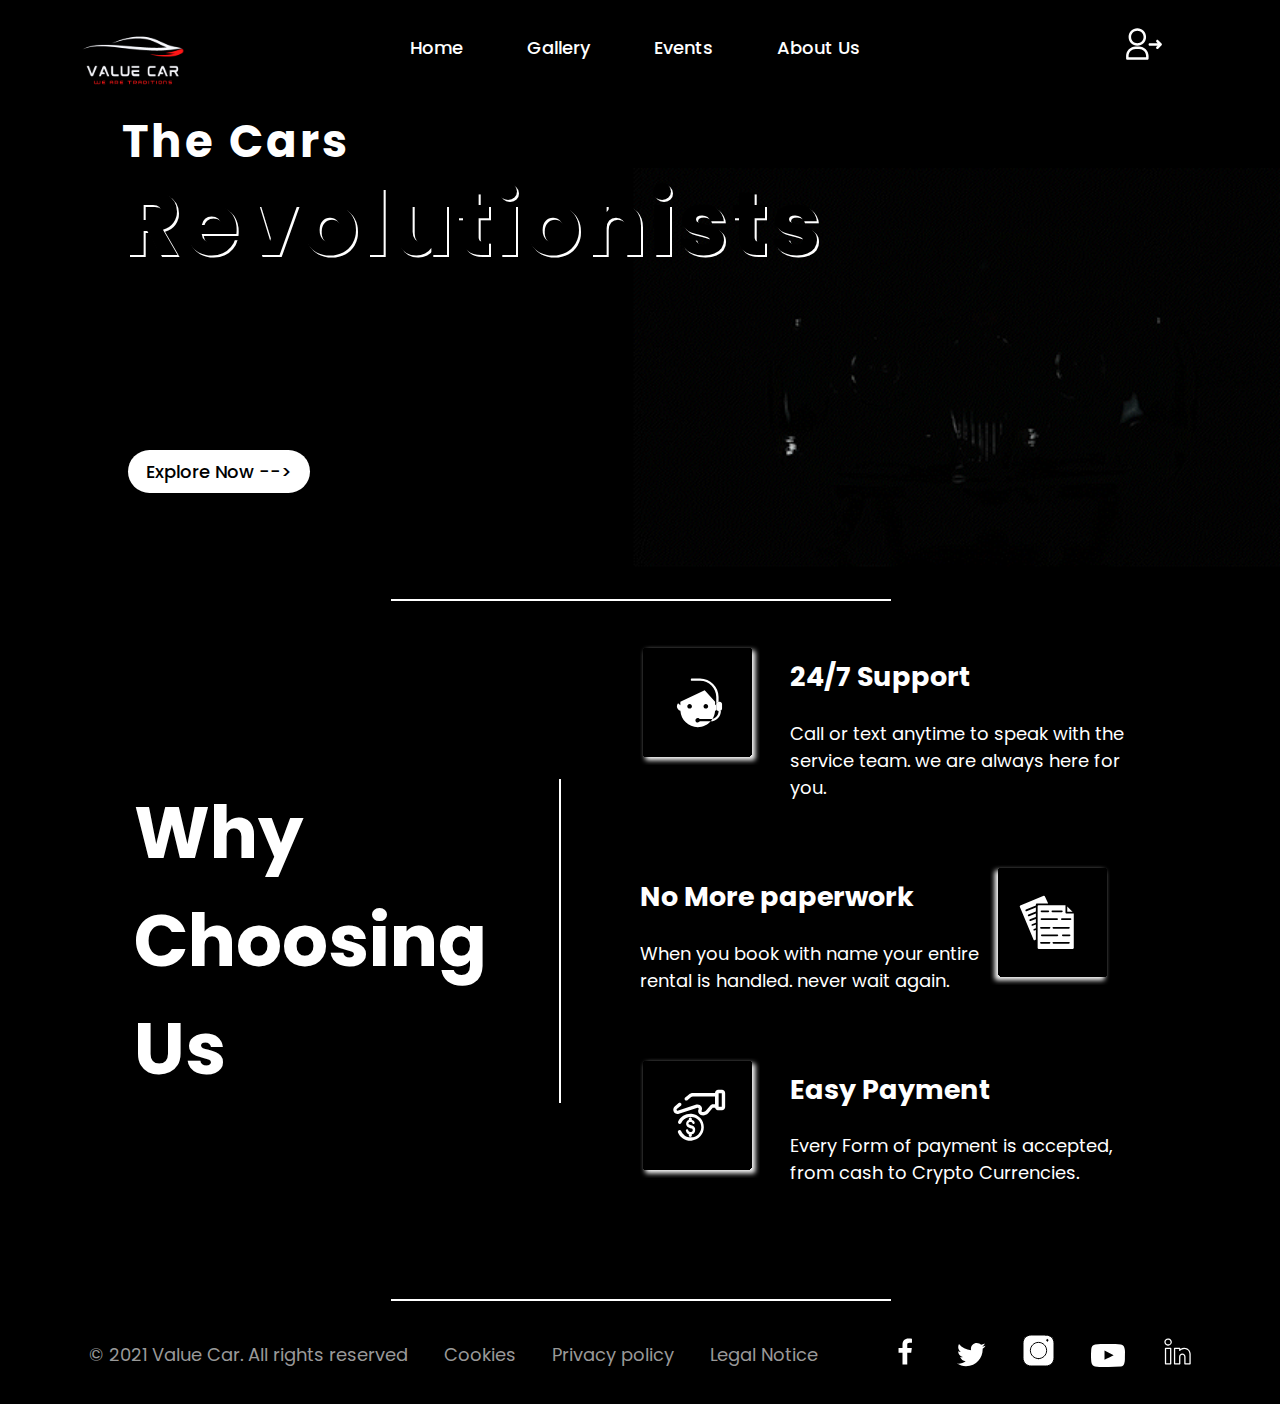
<file: index.htm>
<!DOCTYPE html>
<html lang="en">
<head>
    <meta charset="UTF-8">
    <meta http-equiv="X-UA-Compatible" content="IE=edge">
    <meta name="viewport" content="width=device-width, initial-scale=1.0">
    <link rel="stylesheet" href="style.css">
    <title>Home | Value Car</title>
</head>
<body>

    <!-- NAV BAR SECTION -->

    <header>
        <img class="logo" src="pics/Black and Red Modern Automotive Car Logo.svg" alt="">
        <nav>
            <ul class="navList">
                
                <li><a href="index.htm">Home</a></li>
                <li><a href="gallery.htm">Gallery</a></li>
                <li><a href="">Events</a></li>
                <li><a href="">About Us</a></li>
                <li><a href=""><img class ="join" src="pics/sign-in.svg" alt=""></a></li>

            </ul>
        </nav>
    </header>

    <!-- Home body  -->

    <main>
          <section class="hero">

            <h1 class="banner_title">The Cars <br><span class="revol">Revolutionists</span></h1>
            <a class="tour_bttn" href="">Explore Now <span>--></span></a>
            <img class="dark_car" src="pics/back-video_SparkVideo.gif" alt="">
          </section>

         

          <section class="service">
           <div class="line"></div>

           <div class="service_slogan">
             <div class="slogan_text">Why<br>Choosing<br>Us</div>
             <div class="parent">

                 <div class="child_1 child">
                   <img class="info" src="pics/pic_1.svg" alt="">
                     <div class="inner"><h2 class="info_title" >24/7 Support</h2>
                      <p>Call or text anytime to speak
                      with the service team.
                      we are always here for you. </p></div>
                </div>

                 <div class="child_2 child">
                     <div class="inner">
                      <h2 class="info_title">No More paperwork</h2>
                      <p>When you book with name
                          your entire rental is handled.
                          never wait again. </p>
                     </div>
                    
                        <img class="info" src="pics/pic_2.svg" alt="">
                 </div>

                  <div class="child_3 child">
                    <img class="info" src="pics/pic_3.svg" alt=""> 
                    <div class="inner">
                      <h2 class="info_title">Easy Payment</h2>
                      <p>Every Form of payment is accepted, from cash to Crypto Currencies.</p>
  
                    </div>
                  </div>
             </div>
            
            </div>

          </section>

          <footer>
           <div class="social_container">
            <div class="links">
              <a href="" class="footer_info">© 2021 Value Car. All rights reserved </a>
              <a href="" class="footer_info">Cookies</a>
              <a href="" class="footer_info">Privacy policy</a>
              <a href="" class="footer_info">Legal Notice</a>
            </div>    
            <div class="social_links">
                <a href="" class="social"><img src="pics/facebook.svg" alt=""></a>
                <a href="" class="social"><img src="pics/twitter.svg" alt=""></a>
                <a href="" class="social"><img src="pics/instagram.svg" alt=""></a>
                <a href="" class="social"><img src="pics/youtube.svg" alt=""></a>
                <a href="" class="social"><img src="pics/linkedin.svg" alt=""></a>

            </div>
          </div>   
          </footer>
        
    </main>


</body>
</html>
</file>
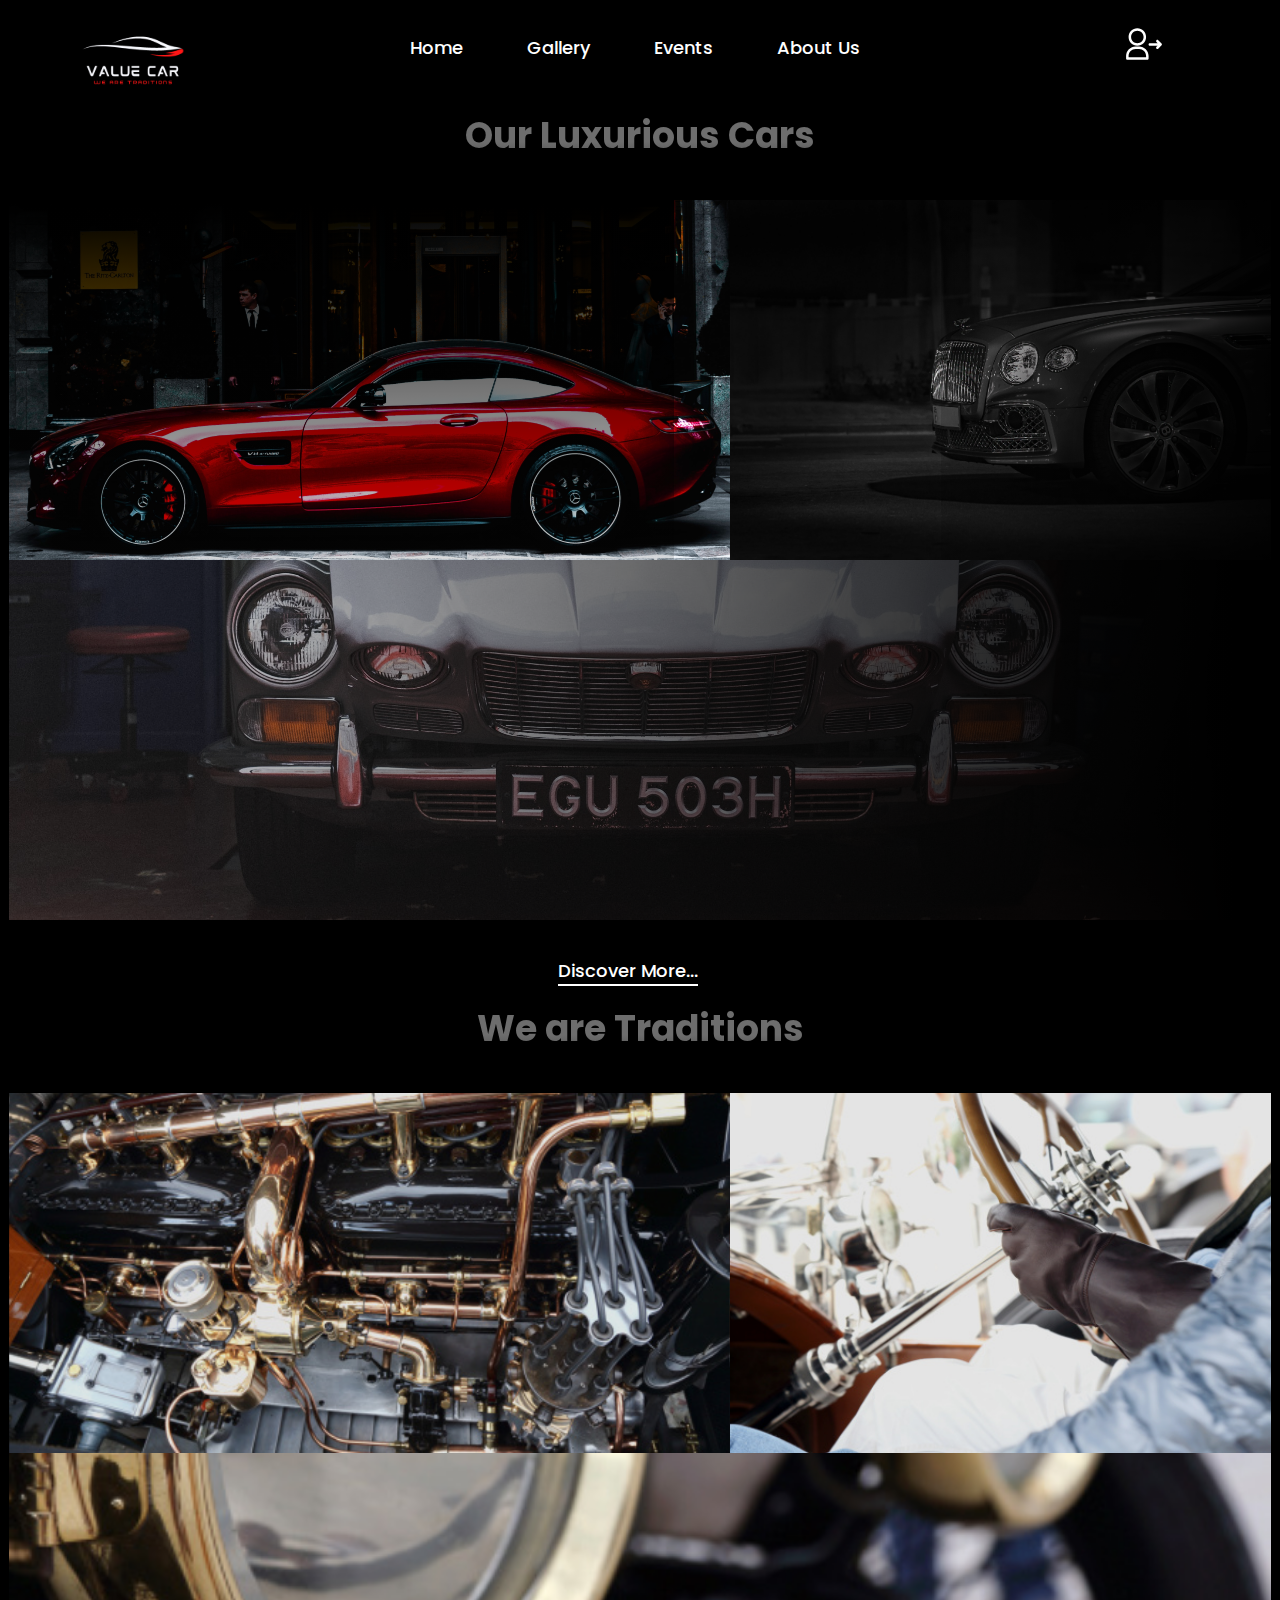
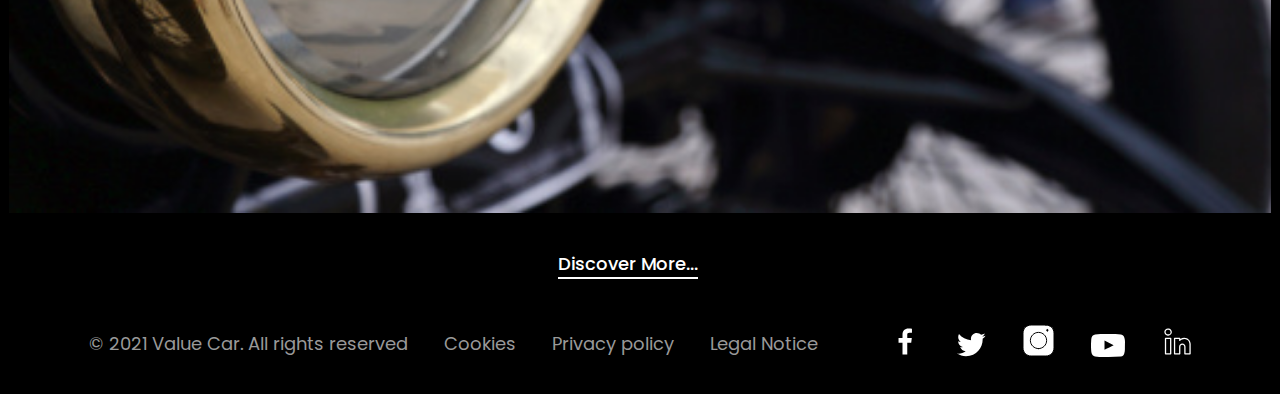
<file: gallery.htm>
<!DOCTYPE html>
<html lang="en">
<head>
    <meta charset="UTF-8">
    <meta http-equiv="X-UA-Compatible" content="IE=edge">
    <meta name="viewport" content="width=device-width, initial-scale=1.0">
    <link rel="stylesheet" href="gallery.css">
    <title>Value Car | Gallery</title>
</head>
<body>
     <!-- NAV BAR SECTION -->

     <header>
        <img class="logo" src="pics/Black and Red Modern Automotive Car Logo.svg" alt="">
        <nav>
            <ul class="navList">
                
                <li><a href="index.htm">Home</a></li>
                <li><a href="gallery.htm">Gallery</a></li>
                <li><a href="">Events</a></li>
                <li><a href="">About Us</a></li>
                <li><a href=""><img class ="join" src="pics/sign-in.svg" alt=""></a></li>

            </ul>
        </nav>
    </header>

    <main>
       <div class="main_title_div"> 
        <h1 class="main_title">Our Luxurious Cars</h1>
       </div> 

       <div class="grid_container">

           <div class="img_div_0 sub_div"></div>
           <div class="img_div_1 sub_div"></div>
           <div class="img_div_2 sub_div"></div>
           
      
       </div>

       <h2 class="discover">Discover More...</h2>

       <!-- ====== -->
       <div class="main_title_div"> 
        <h1 class="main_title">We are Traditions</h1>
       </div> 

       <div class="grid_container">

           <div class=" sub_div second_1"></div>
           <div class=" sub_div second_2"></div>
           <div class=" sub_div second_3"></div>
           
      
       </div>

       <h2 class="discover">Discover More...</h2>
    </main>


    <footer>
        <div class="social_container">
         <div class="links">
           <a href="" class="footer_info">© 2021 Value Car. All rights reserved </a>
           <a href="" class="footer_info">Cookies</a>
           <a href="" class="footer_info">Privacy policy</a>
           <a href="" class="footer_info">Legal Notice</a>
         </div>    
         <div class="social_links">
             <a href="" class="social"><img src="pics/facebook.svg" alt=""></a>
             <a href="" class="social"><img src="pics/twitter.svg" alt=""></a>
             <a href="" class="social"><img src="pics/instagram.svg" alt=""></a>
             <a href="" class="social"><img src="pics/youtube.svg" alt=""></a>
             <a href="" class="social"><img src="pics/linkedin.svg" alt=""></a>

         </div>
       </div>   
       </footer>

</body>
</html>
</file>
<file: style.css>
@import url('https://fonts.googleapis.com/css2?family=Poppins:wght@400;500;700&display=swap');
*{
    box-sizing: border-box;
}

:root{
    --primary-1:white;
    --primary-2:black;
    --primary-3:#999999;
    --fw-regular:400;
    --fw-medium:500;
    --fw-bold:700;
}

body{
    background:var(--primary-2);
    /* width:100%; */
    height:100vh;
    font-family:Poppins,sans-serif ;
    font-weight: var(--fw-regular);
    font-size: 1.125rem;
    overflow-x: hidden;
    
}

/* Nav bar section */

header{
    display: flex;
    flex-wrap: wrap;
    gap:7rem;
    overflow: hidden;
}

.navList
{
    position: relative;
    display: flex;
    gap: 4rem;
    align-items: center;
    list-style: none;
    margin-top: 1rem ;
    
}
.navList>li>a
{
    color: var(--primary-1);
    font-weight: var(--fw-medium);
    font-size: 1em;
}
.logo{
    width: 250px;
    height: 100px;
    background:var(--primary-2);
    
    
}
.join{
    height: 40px;
    width: 40px;
    margin-left: 200px;
}
a
{
    text-decoration: none;
}

/* seperation line */

.line
{
    position: absolute;
    width: 2px;
    height: 500px;
    background-color: var(--primary-1);
    left: 50%;
    top: -50%;
    transform: rotate(90deg);
    box-shadow: 700px 0 0  var(--primary-1) ;
}



/* Main Section */

/* Hero banner Section */
.hero{
    position: relative;
    max-width:100%;

    /* overflow:hidden; */
    
}
.banner_title
{
    position: absolute;
    color: var(--primary-1);
    font-weight: var(--fw-bold);
    font-size: 2.5em;
    letter-spacing: 3px;
    margin-left: 9%;
    margin-top: 0;
    margin-bottom: 0;
}

.banner_title > span
{
    position: absolute;
    display: block;
    font-size: 2em;
    width: max-content;
    color: var(--primary-2);
    text-shadow:2px 2px 0 rgb(255, 255, 255) ;
    margin-top: -20px;
}

.dark_car
{
    position: absolute;
    z-index: -99;
    margin-left: 35%;
    top: 60px;
    height: 400px;
}

.tour_bttn
{
    position: relative;
    background:var(--primary-1);
    padding: 0.5em 1em 0.5em 1em;
    border-radius: 100vh;
    color: var(--primary-2);
    font-weight: var(--fw-medium);
    top:350px;
    left: 120px;
}

/* cut sections */
.tour_bttn::after
{
    position:absolute;
    content:'';
    background: var(--primary-1);
}
/* Second Section Home page */

.service
{
    position:relative;
    color: var(--primary-1);
    height: max-content;
    top:500px;
}

.parent{
    position: relative;
    display: flex;
    flex-direction: column;
    bottom: -20%;
    gap: 2em;
    left: 50%;
    
}

.child
{
   width: 500px;
   display: flex;

}
.child > p{
    
    margin:10px;
    font-family: var(--fw-medium);
    font-size: 0.9em;
    
   
}

.info
{
    height: 120px;
    width: 200px;
    margin-right: 30px;
    margin-top: 10px;
}

.service_slogan
{
    
    display: flex;
    flex-direction: row;
    
}
.slogan_text
{
    position: absolute;
    color:var(--primary-1);
    left: 10%;
    top:2em;
    font-weight: var(--fw-bold);
    font-size: 4em;
    border-right: solid 2px;
    padding-right: 1em;

    
}


/* Foooooter */

.social_container
{
    position: relative;
    top:600px;
    background-color: var(--primary-2);
    display: flex;
    justify-content: center;
    place-items: center;
    gap: 4em;
    height: 100px;

}
.links
{
   display: flex;
   gap: 2em;
   
   
}
.links> a{
    color: var(--primary-3);
}
.social_links
{
    display: flex;
    gap:2em;
    align-items: baseline;
   
}
</file>
<file: gallery.css>
@import url('https://fonts.googleapis.com/css2?family=Poppins:wght@400;500;700&display=swap');
*{
    box-sizing: border-box;
}

:root{
    --primary-1:white;
    --primary-2:black;
    --primary-3:#999999;
    --fw-regular:400;
    --fw-medium:500;
    --fw-bold:700;
}

body{
    background:var(--primary-2);
    height:100vh;
    font-family:Poppins,sans-serif ;
    font-weight: var(--fw-regular);
    font-size: 1.125rem;
    overflow-x:hidden;
    
}

/* Nav bar section */

header{
    display: flex;
    flex-wrap: wrap;
    gap:7rem;
    overflow: hidden;
}

.navList
{
    position: relative;
    display: flex;
    flex-wrap: wrap;
    gap: 4rem;
    align-items: center;
    list-style: none;
    margin-top: 1rem ;
    
}
.navList>li>a
{
    color: var(--primary-1);
    font-weight: var(--fw-medium);
    font-size: 1em;
    transition:  500ms ease-in-out;
}
.navList>li:nth-child(1):hover
{
    padding-left: 0.5em;
    border-radius: 20px 0 0 20px;
    border-bottom: 2px solid white;
    border-left: 2px solid white;
    transition:  300ms ease-in-out;
}
.logo{
    width: 250px;
    height: 100px;
    background:var(--primary-2);
    
    
}
.join{
    height: 40px;
    width: 40px;
    margin-left: 200px;
}
a
{
    text-decoration: none;
}


/* The Main , Style */

.main_title
{
    
    background:linear-gradient(180deg, #6d6d6d 37.22%, rgba(158, 154, 154, 0) 113.51%);
    -webkit-text-fill-color: transparent;
    background-clip:text;
    text-align: center;
    font-weight: var(--fw-bold);
    font-size: 2em;
    margin: 0;
    padding-bottom: 1em;
    
}

.grid_container
{
    display: grid;
    grid-template-columns: 2fr 2fr 3fr ;
    /* grid-gap: 1em; */
    border: solid 1px;
    height: max-content;
    width: 100%;
    /* margin-left: 6em; */
    
}

.sub_div
{
    /* border:solid 1px blanchedalmond; */
    height: 20em;
    background:rgb(102, 76, 76);
    
}
.img_div_0
{   position: relative;
    grid-column: 1/3;
    background:url(pics/serge-kutuzov-nm_UwlzQe_Q-unsplash.jpg);
    background-size: cover;
    background-position: bottom;
}
.img_div_0::after
{
    position: absolute;
    content: '';
    background: linear-gradient(180deg, #000000 1%, rgba(158, 154, 154, 0) 113.51%);
    z-index:99;
    width: 665px;
    height: 360px;
}
.img_div_1
{
    
    background:url(pics/victor-furtuna-0mchrVHAYzg-unsplash.jpg);
    background-size: cover;
    background-position: bottom;
}
.img_div_1::after
{
    position: absolute;
    content: '';
    background: linear-gradient(-90deg, #000000 3%, rgba(158, 154, 154, 0) 113.51%);
    /* background: red; */
    z-index:99;
    width: 400px;
    height: 360px;
    transform: translateX(211px);
    /* transform: rotate(90deg); */
    /* box-shadow: -290px 0 0 linear-gradient(-90deg, #a14848 3%, rgba(158, 154, 154, 0) 113.51%); */
}
.img_div_2
{
    position: relative;
    grid-column: 1/4;
    background:url(pics/boris-stefanik--hvjv-qO3XE-unsplash.jpg);
    background-size: cover;
    background-position: bottom;
}
.img_div_2::after
{
 position: absolute;
content: '';
background: linear-gradient(-90deg, #000000 3%, rgba(158, 154, 154, 0) 113.51%);
height: 100%;
width: 100%;
}

.discover
{
    color: var(--primary-1);
    /* text-align: center; */
    margin-top:2em;
    margin-left: 550px;
    font-weight: var(--fw-medium);
    font-size: 1em;
    width: max-content;
    border-bottom: 2px solid;
}


.second_1
{   position: relative;
    grid-column: 1/3;
    background:url(pics/RR1.jpg);
    background-size: cover;
    background-position: bottom;
    opacity: 0.9;
}

.second_2
{   position: relative;
    
    background:url(pics/RR2.jpg);
    background-size: cover;
    background-position: bottom;
    opacity: 0.9;
}

.second_3
{   position: relative;
    grid-column: 1/4;
    background:url(pics/RR3.jpg);
    background-size: cover;
    background-position: bottom;
}

.social_container
{
    position: relative;
    /* top:600px; */
    background-color: var(--primary-2);
    display: flex;
    justify-content: center;
    place-items: center;
    gap: 4em;
    height: 100px;

}
.links
{
   display: flex;
   gap: 2em;
   
   
}
.links> a{
    color: var(--primary-3);
}
.social_links
{
    display: flex;
    gap:2em;
    align-items: baseline;
   
}

@media only screen and (max-width:500px)
{
   header
   {
       flex-direction: column;
   }
   .navList
   {
       flex-direction: column;
       margin-right: 160px;
       height: max-content;
   }
   .logo
   {
       margin-left: 100px;
   }
   .join
   {
       margin-right: 170px;
       padding: 0;
       width: max-content;
   }
   .img_div_0 {
       grid-column: 1/4;
   }
   .img_div_1 {
    grid-column: 1/4;
   }
.img_div_2 {
    grid-column: 1/4;
}
.img_div_2::after
{
    display: none;
}
}
</file>
